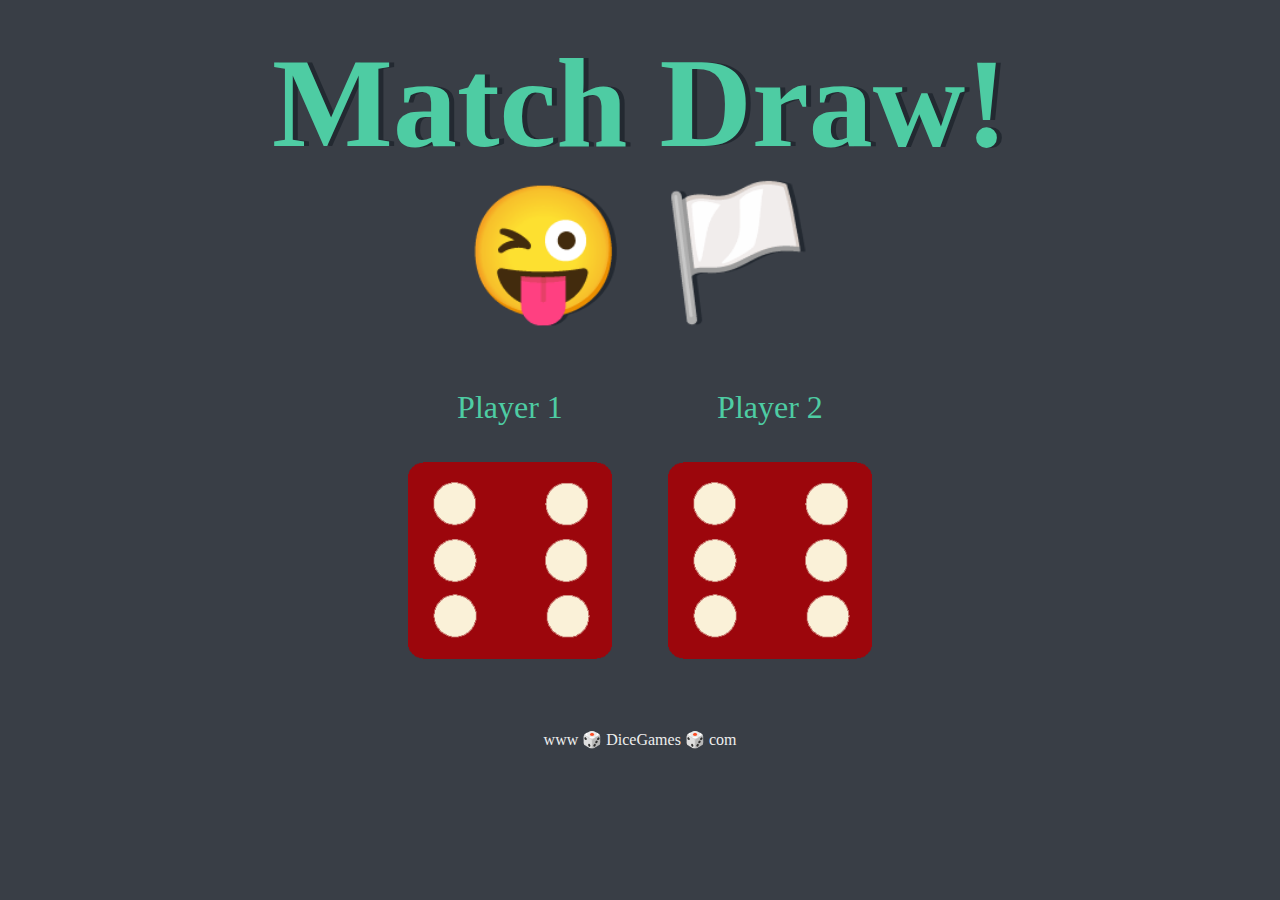
<file: index.html>
<!DOCTYPE html>
<html lang="en" dir="ltr">
  <head>
    <meta charset="utf-8">
    <title>Dicee</title>
    <link rel="stylesheet" href="styles.css">
    <!-- <link href="https://fonts.googleapis.com/css?family=Indie+Flower|Lobster" rel="stylesheet"> -->

  </head>
  <body>

    <div class="container">
      <h1><a href="index.html" >Refresh Me</a> </h1>

      <div class="dice">
        <p>Player 1</p>
        <img class="img1" src="images/dice6.png">
      </div>

      <div class="dice">
        <p>Player 2</p>
        <img class="img2" src="images/dice6.png">
      </div>

    </div>

    <script src="index.js" charset="utf-8"></script>
  </body>

  <footer>
    www 🎲 DiceGames 🎲 com
  </footer>
</html>
</file>
<file: styles.css>
.container {
  width: 70%;
  margin: auto;
  text-align: center;
}

.dice {
  text-align: center;
  display: inline-block;

}

body {
  background-color: #393E46;
}

h1 {
  margin: 30px;
  font-family: cursive;
  text-shadow: 5px 0 #232931;
  font-size: 8rem;
  color: #4ECCA3;
}

p {
  font-size: 2rem;
  color: #4ECCA3;
  font-family: cursive;
}

img {
  width: 80%;
}

footer {
  margin-top: 5%;
  color: #EEEEEE;
  text-align: center;
  font-family:  cursive;

}
</file>
